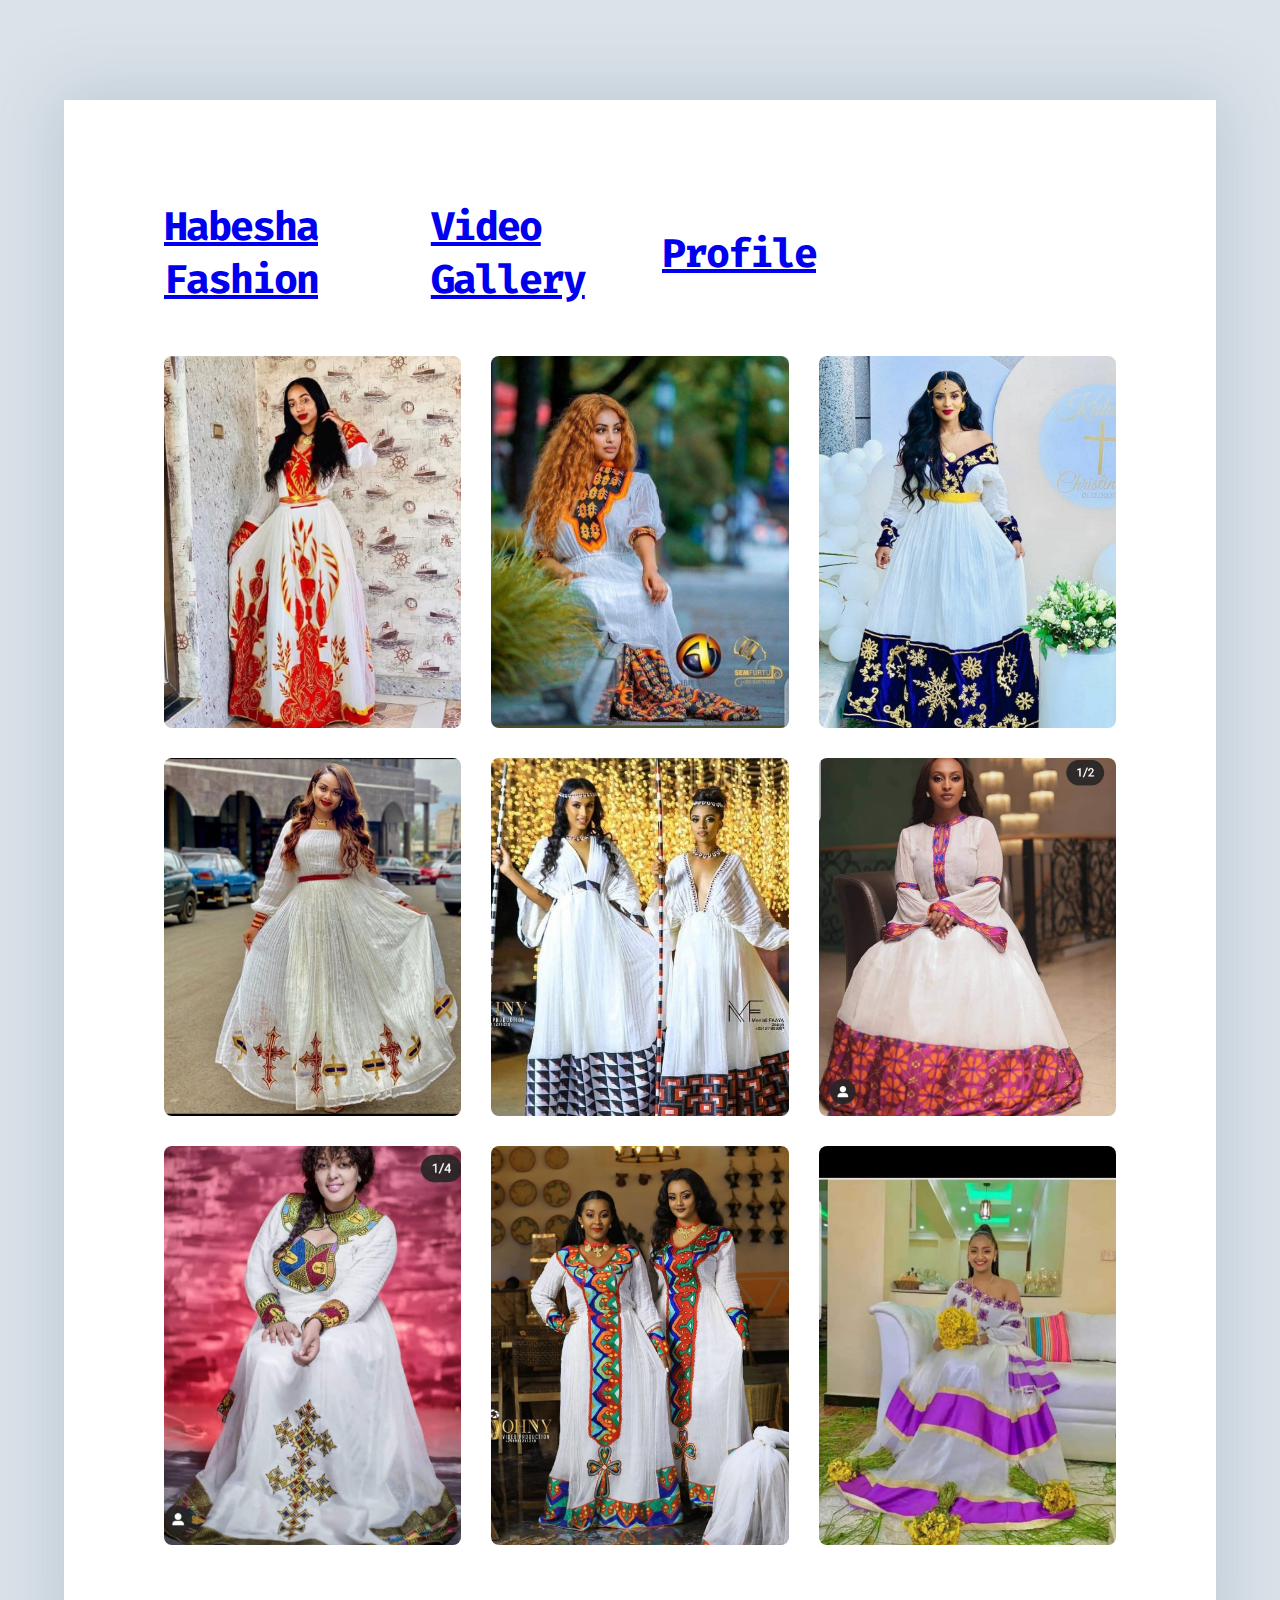
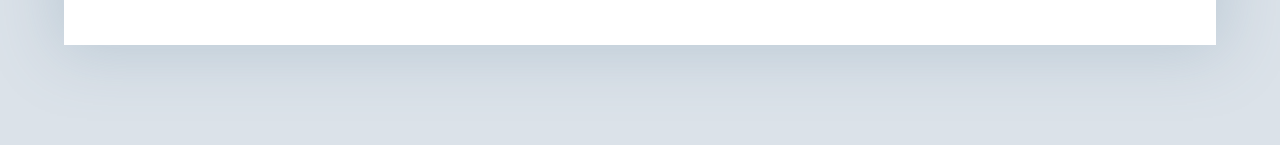
<file: index.html>
<!DOCTYPE html>
<html lang="en">

<head>
    <meta charset="UTF-8">
    <meta http-equiv="X-UA-Compatible" content="IE=edge">
    <meta name="viewport" content="width=device-width, initial-scale=1.0">
    <title>Habesha Fashion</title>
    <link rel="stylesheet" href="index.css">
</head>

<body>


    <section>
        <div class="container">
            <div class="header">
                </a>
                <a href="index.html">
                    <h1 class="logo">Habesha Fashion</h1>
                </a>
                <a href="secondpage.html">
                    <h1 class="skndpage">Video Gallery</h1>
                </a>
                <a href="profile.html">
                    <h1 class="profile">Profile</h1>
                </a>
                <form action=""></form>
            </div>
            <div class="gallery">
                <div class="item">
                    <a href="#">
                        <img src="./images/1.jpg" alt="">
                    </a>
                </div>
                <div class="item">
                    <a href="#">
                        <img src="./images/2.jpg" alt="">
                    </a>
                </div>
                <div class="item">
                    <a href="#">
                        <img src="./images/3.jpg" alt="">
                    </a>
                </div>
                <div class="item">
                    <a href="#">
                        <img src="./images/4.jpg" alt="">
                    </a>
                </div>
                <div class="item">
                    <a href="#">
                        <img src="./images/5.jpg" alt="">
                    </a>
                </div>
                <div class="item">
                    <a href="#">
                        <img src="./images/6.jpg" alt="">
                    </a>
                </div>
                <div class="item">
                    <a href="#">
                        <img src="./images/7.jpg" alt="">
                    </a>
                </div>
                <div class="item">
                    <a href="#">
                        <img src="./images/8.jpg" alt="">
                    </a>
                </div>
                <div class="item">
                    <a href="#">
                        <img src="./images/9.jpg" alt="">
                    </a>
                </div>

            </div>
        </div>
    </section>

</body>

</html>
</file>
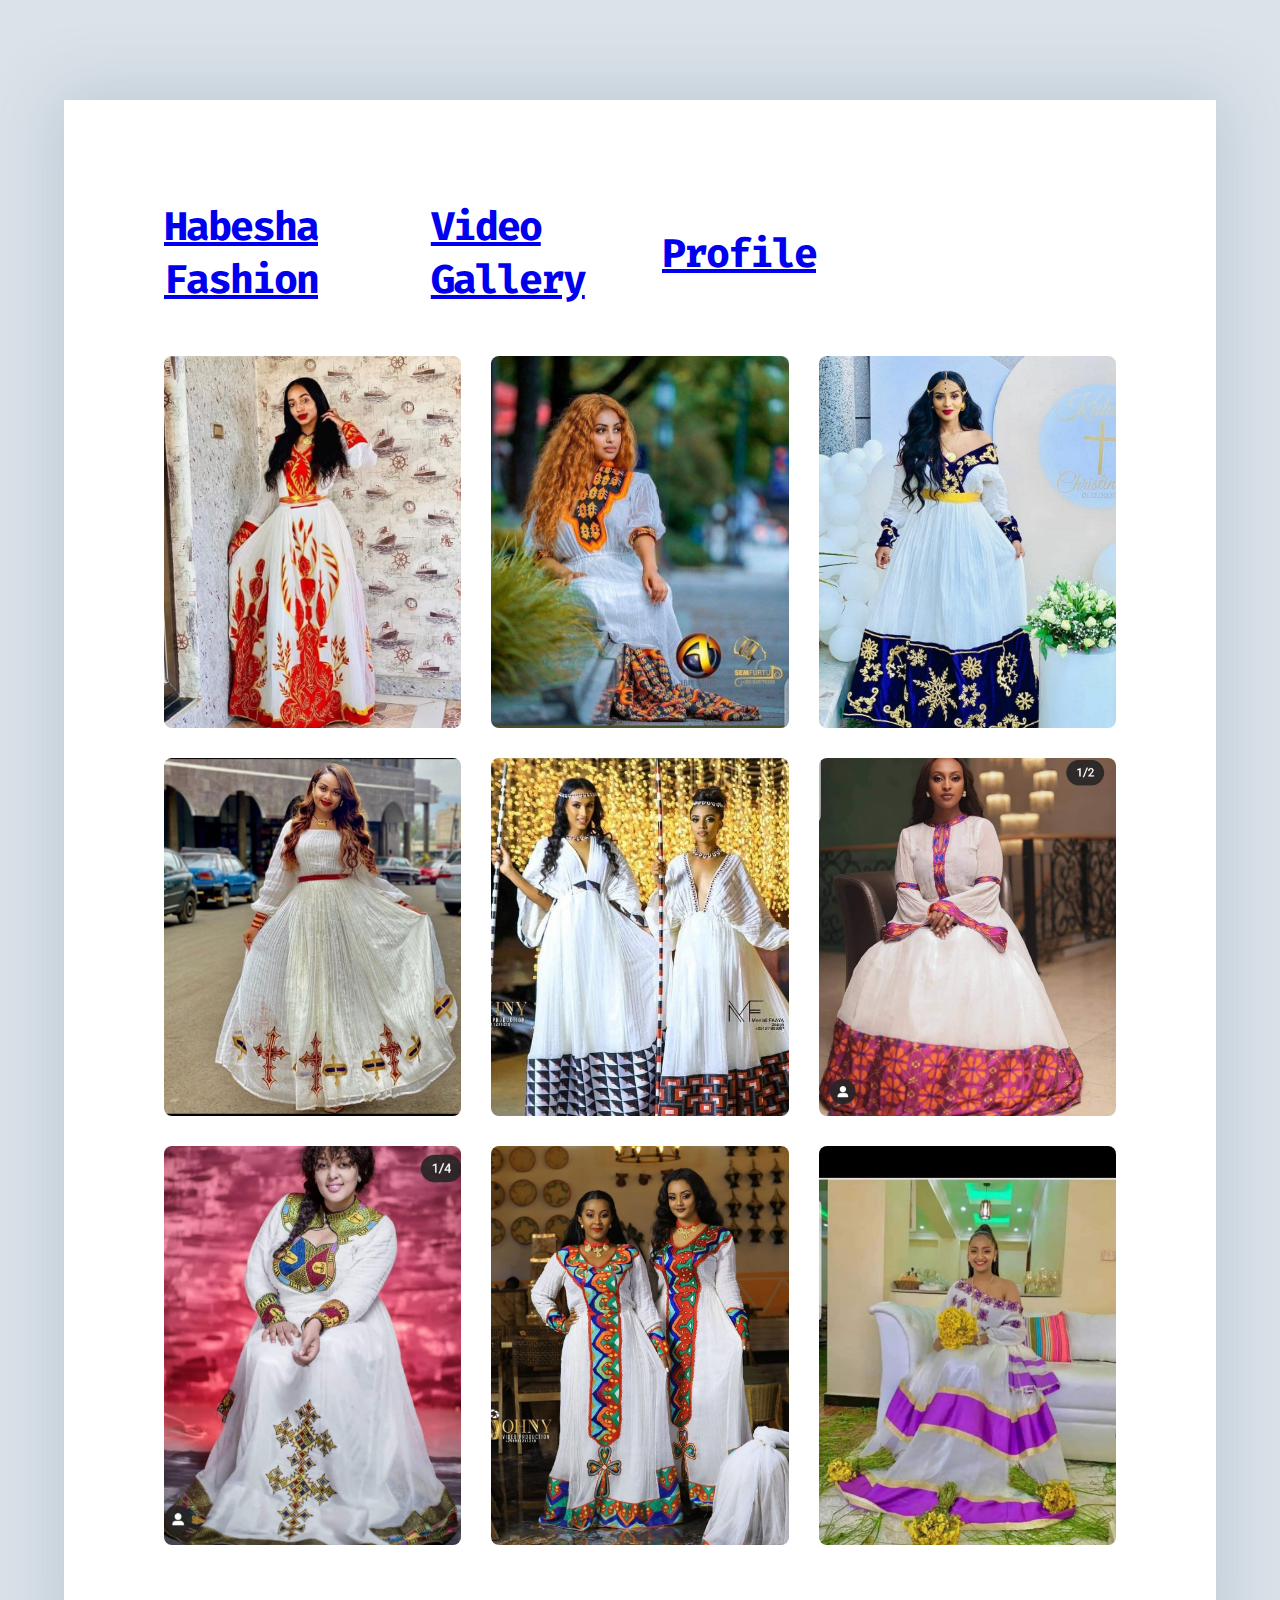
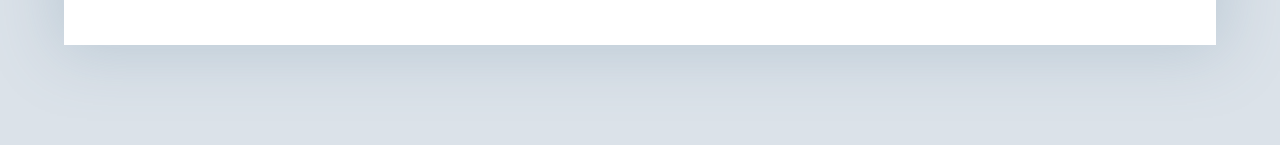
<file: website/index.html>
<!DOCTYPE html>
<html lang="en">

<head>
    <meta charset="UTF-8">
    <meta http-equiv="X-UA-Compatible" content="IE=edge">
    <meta name="viewport" content="width=device-width, initial-scale=1.0">
    <title>Habesha Fashion</title>
    <link rel="stylesheet" href="index.css">
</head>

<body>


    <section>
        <div class="container">
            <div class="header">
                </a>
                <a href="index.html">
                    <h1 class="logo">Habesha Fashion</h1>
                </a>
                <a href="secondpage.html">
                    <h1 class="skndpage">Video Gallery</h1>
                </a>
                <a href="profile.html">
                    <h1 class="profile">Profile</h1>
                </a>
                <form action=""></form>
            </div>
            <div class="gallery">
                <div class="item">
                    <a href="#">
                        <img src="./images/1.jpg" alt="">
                    </a>
                </div>
                <div class="item">
                    <a href="#">
                        <img src="./images/2.jpg" alt="">
                    </a>
                </div>
                <div class="item">
                    <a href="#">
                        <img src="./images/3.jpg" alt="">
                    </a>
                </div>
                <div class="item">
                    <a href="#">
                        <img src="./images/4.jpg" alt="">
                    </a>
                </div>
                <div class="item">
                    <a href="#">
                        <img src="./images/5.jpg" alt="">
                    </a>
                </div>
                <div class="item">
                    <a href="#">
                        <img src="./images/6.jpg" alt="">
                    </a>
                </div>
                <div class="item">
                    <a href="#">
                        <img src="./images/7.jpg" alt="">
                    </a>
                </div>
                <div class="item">
                    <a href="#">
                        <img src="./images/8.jpg" alt="">
                    </a>
                </div>
                <div class="item">
                    <a href="#">
                        <img src="./images/9.jpg" alt="">
                    </a>
                </div>

            </div>
        </div>
    </section>

</body>

</html>
</file>
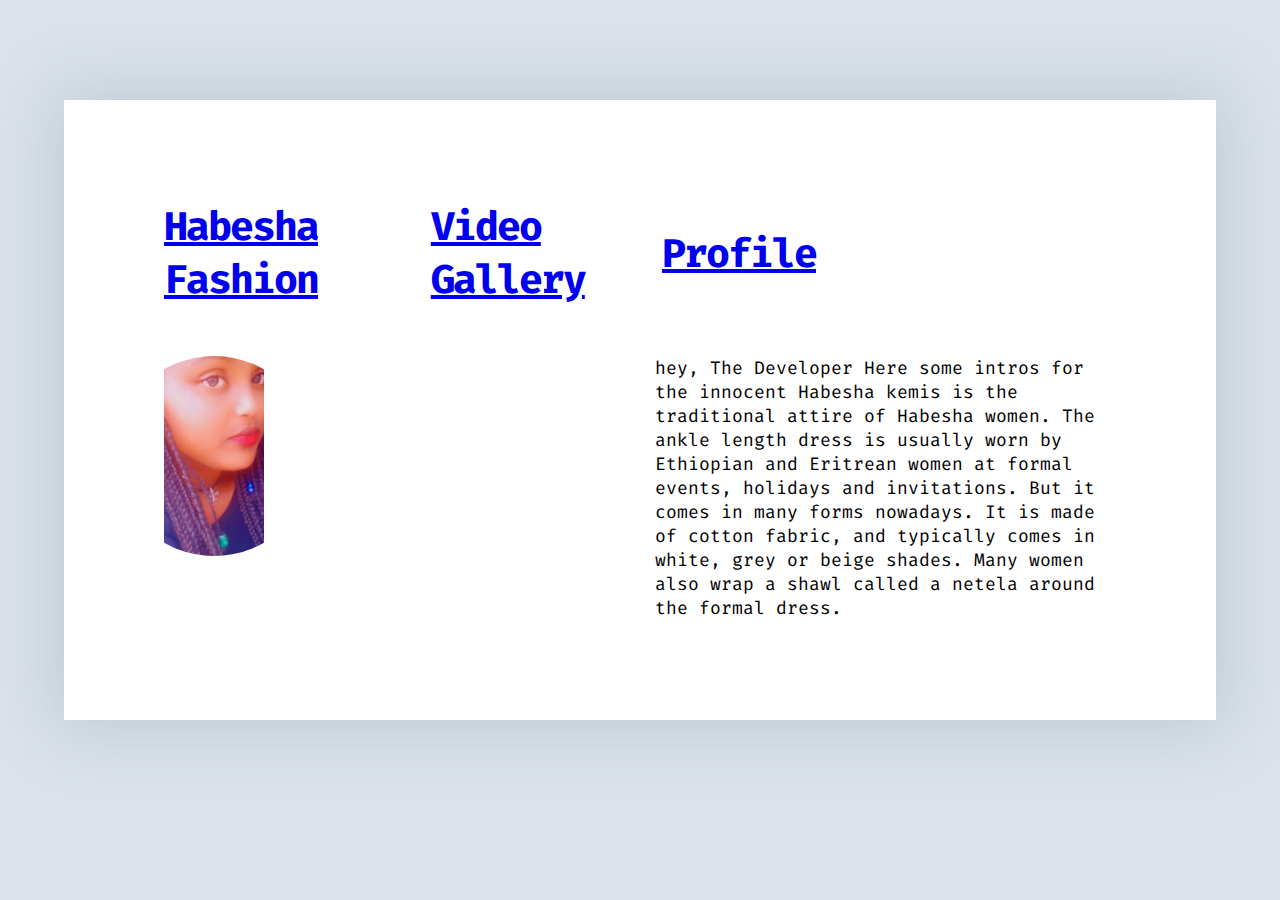
<file: profile.html>
<!DOCTYPE html>
<html lang="en">

<head>
    <meta charset="UTF-8">
    <meta http-equiv="X-UA-Compatible" content="IE=edge">
    <meta name="viewport" content="width=device-width, initial-scale=1.0">
    <title>Habesha Fashion</title>
    <link rel="stylesheet" href="index.css">
</head>

<body>


    <section>
        <div class="container">
            <div class="header">
                </a>
                <a href="index.html">
                    <h1 class="logo">Habesha Fashion</h1>

                </a>

                <a href="secondpage.html">
                    <h1 class="skndpage">Video Gallery</h1>
                </a>
                <a href="profile.html">
                    <h1 class="profile">Profile</h1>
                </a>
                <form action=""></form>
            </div>
            <div class="gallery">
                <div class="item2">
                    <a href="#">
                        <img src="./images/10.jpg" alt="">
                    </a>
                </div>
                <p>hey, The Developer Here some intros for the innocent Habesha kemis is the traditional attire of Habesha women. The ankle length dress is usually worn by Ethiopian and Eritrean women at formal events, holidays and invitations. But it comes
                    in many forms nowadays. It is made of cotton fabric, and typically comes in white, grey or beige shades. Many women also wrap a shawl called a netela around the formal dress.</p>

            </div>
        </div>
    </section>

</body>

</html>
</file>
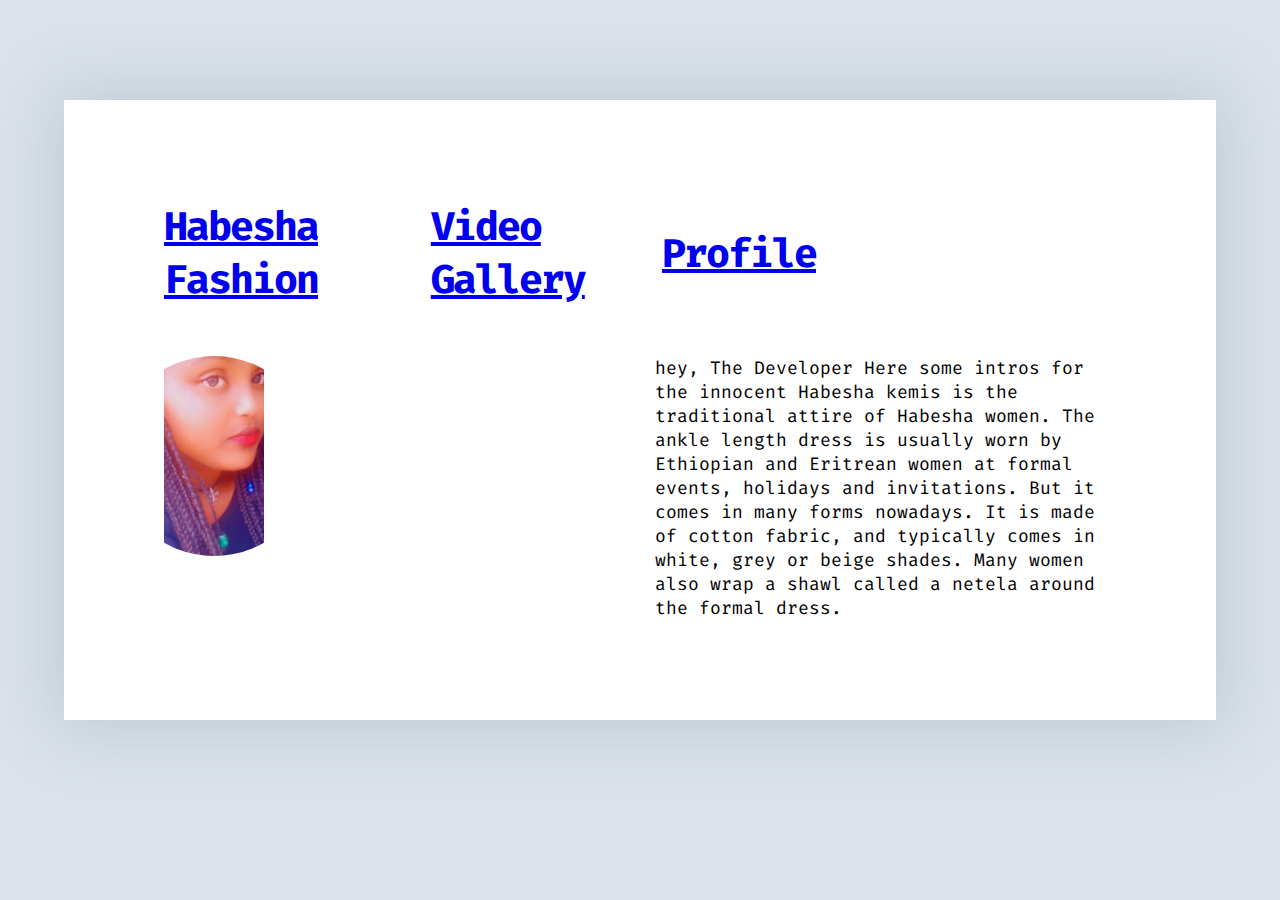
<file: website/profile.html>
<!DOCTYPE html>
<html lang="en">

<head>
    <meta charset="UTF-8">
    <meta http-equiv="X-UA-Compatible" content="IE=edge">
    <meta name="viewport" content="width=device-width, initial-scale=1.0">
    <title>Habesha Fashion</title>
    <link rel="stylesheet" href="index.css">
</head>

<body>


    <section>
        <div class="container">
            <div class="header">
                </a>
                <a href="index.html">
                    <h1 class="logo">Habesha Fashion</h1>

                </a>

                <a href="secondpage.html">
                    <h1 class="skndpage">Video Gallery</h1>
                </a>
                <a href="profile.html">
                    <h1 class="profile">Profile</h1>
                </a>
                <form action=""></form>
            </div>
            <div class="gallery">
                <div class="item2">
                    <a href="#">
                        <img src="./images/10.jpg" alt="">
                    </a>
                </div>
                <p>hey, The Developer Here some intros for the innocent Habesha kemis is the traditional attire of Habesha women. The ankle length dress is usually worn by Ethiopian and Eritrean women at formal events, holidays and invitations. But it comes
                    in many forms nowadays. It is made of cotton fabric, and typically comes in white, grey or beige shades. Many women also wrap a shawl called a netela around the formal dress.</p>

            </div>
        </div>
    </section>

</body>

</html>
</file>
<file: index.css>
@import url('https://fonts.googleapis.com/css2?family=Fira+Code:wght@400;700&display=swap');
* {
    margin: 0;
    padding: 0;
    box-sizing: border-box;
}

img {
    height: 100%;
    width: 100%;
    object-fit: cover;
}

html {
    font-family: "Fira Code", sans-serif;
    font-size: 10px;
}

body {
    background-color: #DBE2E9;
}

section {
    min-height: 100%;
    width: 100%;
    display: flex;
    align-items: center;
    justify-content: center;
    margin: 100px 0;
}

.container {
    background-color: white;
    width: 90%;
    max-width: 900px;
    margin: 0 auto;
    box-shadow: 0px 0px 61px 7px #5e849c40;
    padding: 50px 20px;
    border: radius 20px;
}

.header {
    display: flex;
    align-items: center;
    justify-content: space-between;
    flex-direction: row;
    justify-content: space-around;
}

.header h1 {
    font-size: 40px;
    font-weight: 900px;
    letter-spacing: -2px;
}

form {
    margin: top 10px;
    width: 80%;
    max-width: 300px;
}

.gallery {
    width: 100%;
    display: grid;
    grid-template-columns: repeat(auto-fit, minmax(250px, 1fr));
    margin-top: 50px;
    grid-gap: 20px;
}

.item {
    width: 100%;
    height: 100%;
    position: relative;
    overflow: hidden;
    border-radius: 8px;
    border-radius: 8px;
    transition: .3s ease box-shadow;
}

.item:hover {
    box-shadow: 0px 0px 20px 3px #00000042;
}

@media only screen and (min-width: 900px) {
    .container {
        max-width: 1160px;
        padding: 100px;
    }
    header {
        flex-direction: row;
        justify-content: space-between;
    }
    .logo h1 {
        font-size: 50px;
    }
    .gallery {
        grid-gap: 30px;
    }
    .item2 {
        width: 100px;
        height: 200px;
        clip-path: circle(100px at center);
    }
    p {
        font-size: 18px;
    }
    video {
        width: 1110px;
        height: 570px;
    }
}
</file>
<file: website/index.css>
@import url('https://fonts.googleapis.com/css2?family=Fira+Code:wght@400;700&display=swap');
* {
    margin: 0;
    padding: 0;
    box-sizing: border-box;
}

img {
    height: 100%;
    width: 100%;
    object-fit: cover;
}

html {
    font-family: "Fira Code", sans-serif;
    font-size: 10px;
}

body {
    background-color: #DBE2E9;
}

section {
    min-height: 100%;
    width: 100%;
    display: flex;
    align-items: center;
    justify-content: center;
    margin: 100px 0;
}

.container {
    background-color: white;
    width: 90%;
    max-width: 900px;
    margin: 0 auto;
    box-shadow: 0px 0px 61px 7px #5e849c40;
    padding: 50px 20px;
    border: radius 20px;
}

.header {
    display: flex;
    align-items: center;
    justify-content: space-between;
    flex-direction: row;
    justify-content: space-around;
}

.header h1 {
    font-size: 40px;
    font-weight: 900px;
    letter-spacing: -2px;
}

form {
    margin: top 10px;
    width: 80%;
    max-width: 300px;
}

.gallery {
    width: 100%;
    display: grid;
    grid-template-columns: repeat(auto-fit, minmax(250px, 1fr));
    margin-top: 50px;
    grid-gap: 20px;
}

.item {
    width: 100%;
    height: 100%;
    position: relative;
    overflow: hidden;
    border-radius: 8px;
    border-radius: 8px;
    transition: .3s ease box-shadow;
}

.item:hover {
    box-shadow: 0px 0px 20px 3px #00000042;
}

@media only screen and (min-width: 900px) {
    .container {
        max-width: 1160px;
        padding: 100px;
    }
    header {
        flex-direction: row;
        justify-content: space-between;
    }
    .logo h1 {
        font-size: 50px;
    }
    .gallery {
        grid-gap: 30px;
    }
    .item2 {
        width: 100px;
        height: 200px;
        clip-path: circle(100px at center);
    }
    p {
        font-size: 18px;
    }
    video {
        width: 1110px;
        height: 570px;
    }
}
</file>
